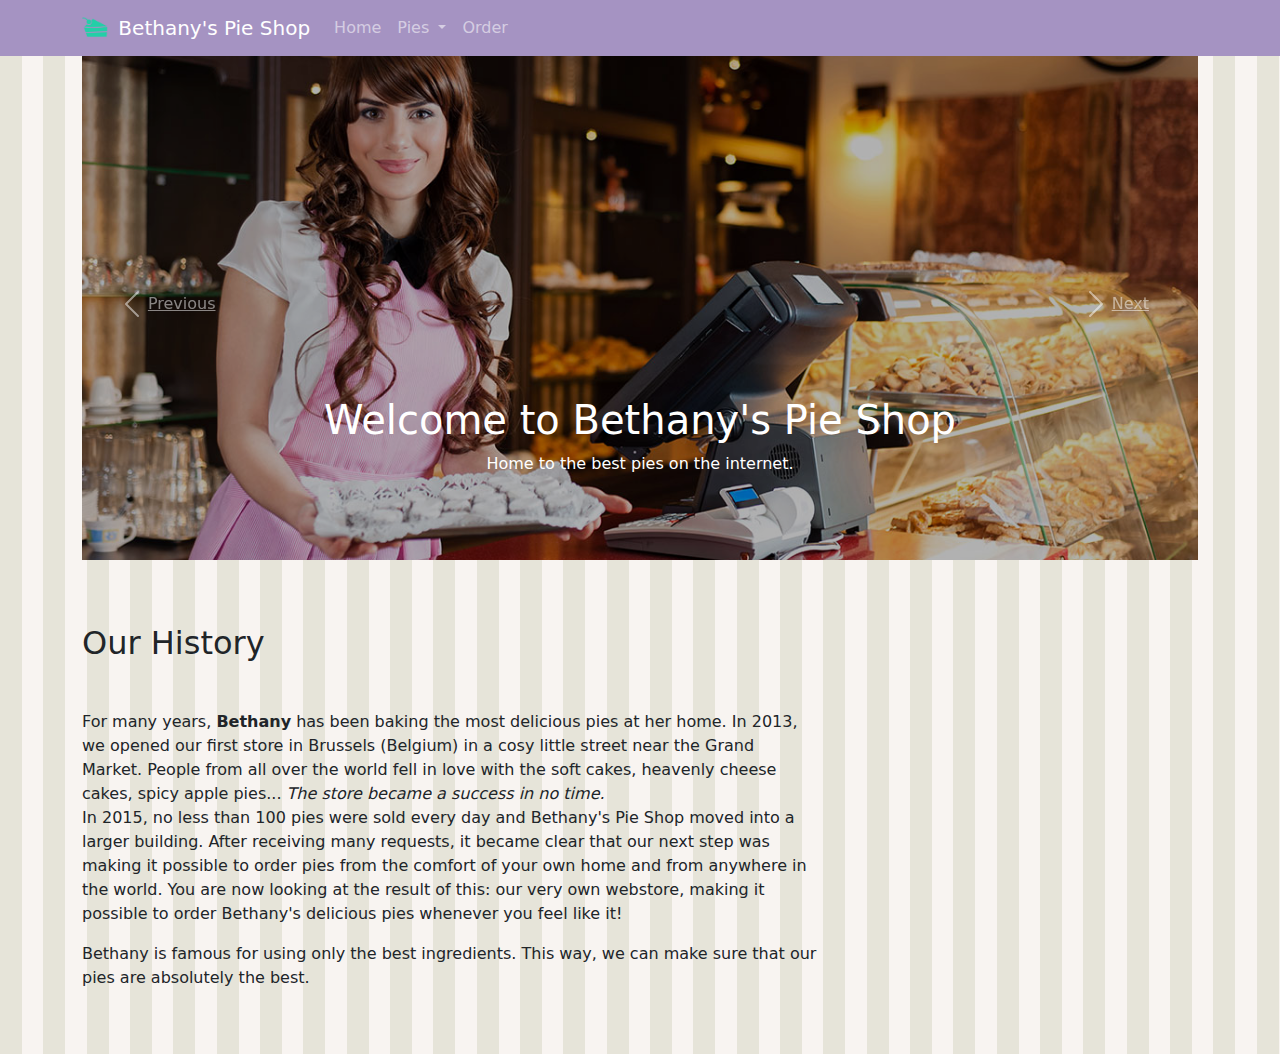
<file: index.html>
<!DOCTYPE html>

<html>

<head>
  <meta charset="utf-8">
  <meta name="viewport" content="width=device-width, initial-scale=1, shrink-to-fit=no">
  <link rel="stylesheet" href="css/bootstrap.css">
  <link rel="stylesheet" href="css/site.css">
</head>

<body>
  <header>
    <nav class="navbar navbar-expand-md navbar-dark fixed-top bg-primary">
      <div class="container">

        <a class="navbar-brand" href="index.html">
          <img src="images/pie.png" width="30" height="30" class="d-inline-block align-top" alt="">
          Bethany's Pie Shop</a>
        <button class="navbar-toggler" type="button" data-toggle="collapse" data-target="#navbarCollapse"
          aria-controls="navbarCollapse" aria-expanded="false" aria-label="Toggle navigation">
          <span class="navbar-toggler-icon"></span>
        </button>
        <div class="collapse navbar-collapse" id="navbarCollapse">
          <ul class="navbar-nav mr-auto">
            <li class="nav-item active">
              <a class="nav-link" href="index.html">Home </a>
            </li>
            <li class="nav-item dropdown">
              <a class="nav-link dropdown-toggle" href="#" id="navbarDropdown" role="button" data-toggle="dropdown"
                aria-haspopup="true" aria-expanded="false">
                Pies
              </a>
              <div class="dropdown-menu" aria-labelledby="navbarDropdown">
                <a class="dropdown-item" href="allpies.html">Fruit pies</a>
                <a class="dropdown-item" href="allpies.html">Cheese cakes</a>
                <a class="dropdown-item" href="seasonalpies.html">Seasonal pies</a>
                <div class="dropdown-divider"></div>
                <a class="dropdown-item" href="allpies.html">All pies</a>
              </div>
            </li>
            <li class="nav-item">
              <a class="nav-link" href="order.html">Order</a>
            </li>
          </ul>
        </div>
      </div>
    </nav>
  </header>

  <main class="container" role="main">
    <div id="welcomeCarousel" class="carousel slide" data-ride="carousel">
      <ol class="carousel-indicators">
        <li data-target="#welcomeCarousel" data-slide-to="0" class="active"></li>
        <li data-target="#welcomeCarousel" data-slide-to="1"></li>
        <li data-target="#welcomeCarousel" data-slide-to="2"></li>
      </ol>
      <div class="carousel-inner">
        <div class="carousel-item active welcome-carousel-image1">
          <div class="container">
            <div class="carousel-caption">
              <h1>Welcome to Bethany's Pie Shop</h1>
              <p>Home to the best pies on the internet.</p>
            </div>
          </div>
        </div>
        <div class="carousel-item welcome-carousel-image2">
          <div class="container">
            <div class="carousel-caption text-left">
              <h1>Discover our pie subscription</h1>
              <p>Our delicious pies delivered to your door. Every week.</p>
              <p><a class="btn btn-lg btn-primary" href="piesubscription.html" role="button">Sign up today</a></p>
            </div>
          </div>
        </div>
        <div class="carousel-item welcome-carousel-image3">
          <div class="container">
            <div class="carousel-caption text-right">
              <h1>Browse the pies of summer.</h1>
              <p>Every season has its pies. Enjoy our summer fruit pies now.</p>
              <p><a class="btn btn-lg btn-primary" href="fruitpies.html" role="button">Fruit pies</a></p>
            </div>
          </div>
        </div>
      </div>
      <a class="carousel-control-prev" href="#welcomeCarousel" role="button" data-slide="prev">
        <span class="carousel-control-prev-icon" aria-hidden="true"></span>
        <span class="sr-only">Previous</span>
      </a>
      <a class="carousel-control-next" href="#welcomeCarousel" role="button" data-slide="next">
        <span class="carousel-control-next-icon" aria-hidden="true"></span>
        <span class="sr-only">Next</span>
      </a>
    </div>

    <div class="row">
      <div class="col-md-8">
        <h2 class="pb-4 mb-4 font-italic">
          Our History
        </h2>
        <p>
          For many years, <b>Bethany</b> has been baking the most delicious pies at her home. In 2013, we
          opened our first
          store in Brussels (Belgium) in a cosy little street near the Grand Market. People from all over the
          world fell
          in love
          with the soft cakes, heavenly cheese cakes, spicy apple pies... <i>The store became a success in no
            time.</i>
          <br>In 2015, no less than 100 pies were sold every day and Bethany's Pie Shop moved into a larger
          building.
          After receiving many requests, it became clear that our next step was making it possible to order
          pies from the
          comfort of your own home and from anywhere in the world. You are now looking at the result of this:
          our very own
          webstore, making it possible to order Bethany's delicious pies whenever you feel like it!
        </p>
        <p>
          Bethany is famous for using only the best ingredients. This way, we can make sure
          that our pies are absolutely the best.
        </p>
      </div>

    </div>

  </main>

  <script src="https://code.jquery.com/jquery-3.6.0.slim.min.js"></script>
  <script src="script/bootstrap.js"></script>
</body>

</html>
</file>
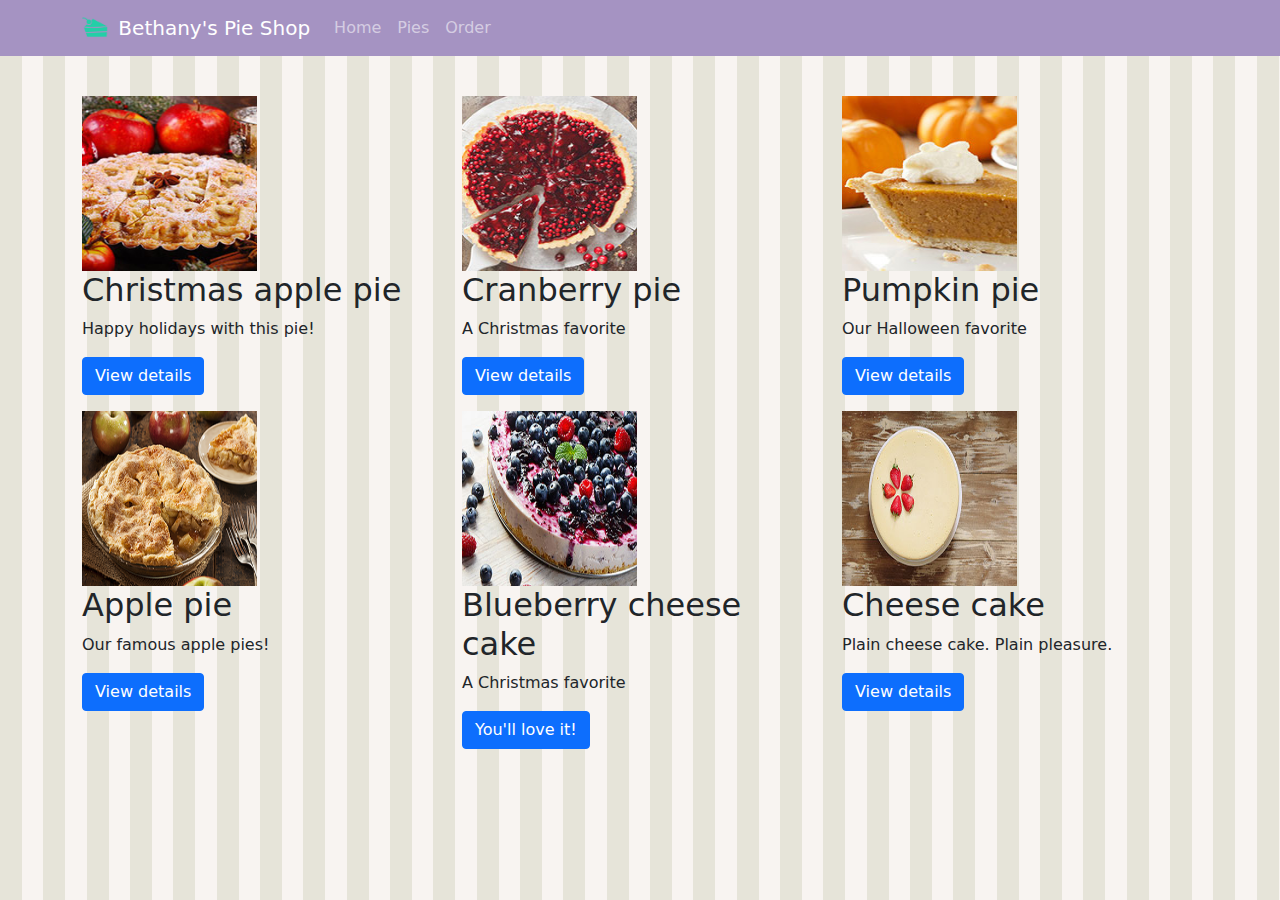
<file: allpies.html>
<!DOCTYPE html>

<html>

<head>
    <meta charset="utf-8">
    <meta name="viewport" content="width=device-width, initial-scale=1, shrink-to-fit=no">
    <link rel="stylesheet" href="css/bootstrap.css">
    <link rel="stylesheet" href="css/site.css">
</head>

<body>
    <header>
        <nav class="navbar navbar-expand-md navbar-dark fixed-top bg-primary">
            <div class="container">
                <a class="navbar-brand" href="index.html">
                    <img src="images/pie.png" width="30" height="30" class="d-inline-block align-top" alt="">
                        Bethany's Pie Shop</a>
                <button class="navbar-toggler" type="button" data-toggle="collapse" data-target="#navbarCollapse"
                    aria-controls="navbarCollapse" aria-expanded="false" aria-label="Toggle navigation">
                    <span class="navbar-toggler-icon"></span>
                </button>
                <div class="collapse navbar-collapse" id="navbarCollapse">
                    <ul class="navbar-nav mr-auto">
                        <li class="nav-item active">
                            <a class="nav-link" href="index.html">Home</a>
                        </li>
                        <li class="nav-item">
                            <a class="nav-link" href="allpies.html">Pies</a>
                        </li>
                        <li class="nav-item">
                            <a class="nav-link" href="order.html">Order</a>
                        </li>
                    </ul>
                </div>
            </div>
        </nav>
    </header>

    <main role="main">

        <div class="container mt-5">
            <div class="row">
                <div class="col-md-4">
                    <img width="175" height="175" src="images/products/christmasapplepiesmallsquare.jpg">
                    <h2>Christmas apple pie</h2>
                    <p>Happy holidays with this pie!</p>
                    <p><a class="btn btn-primary" href="applepie.html" role="button">View details</a></p>
                </div>
                <div class="col-md-4">
                    <img width="175" height="175" src="images/products/cranberrypiesmallsquare.jpg">
                    <h2>Cranberry pie</h2>
                    <p>A Christmas favorite</p>
                    <p><a class="btn btn-primary" href="applepie.html" role="button">View details</a></p>
                </div>
                <div class="col-md-4">
                    <img width="175" height="175" src="images/products/pumpkinpiesmallsquare.jpg">
                    <h2>Pumpkin pie</h2>
                    <p>Our Halloween favorite</p>
                    <p><a class="btn btn-primary" href="applepie.html" role="button">View details</a></p>
                </div>
            </div>

            <div class="row">
                <div class="col-md-4">
                    <img width="175" height="175" src="images/products/applepiesmall.jpg">
                    <h2>Apple pie</h2>
                    <p>Our famous apple pies!</p>
                    <p><a class="btn btn-primary" href="applepie.html" role="button">View details</a></p>
                </div>
                <div class="col-md-4">
                    <img width="175" height="175" src="images/products/blueberrycheesecakesmall.jpg">
                    <h2>Blueberry cheese cake</h2>
                    <p>A Christmas favorite</p>
                    <p><a class="btn btn-primary" href="applepie.html" role="button">You'll love it!</a></p>
                </div>
                <div class="col-md-4">
                    <img width="175" height="175" src="images/products/cheesecakesmall.jpg">
                    <h2>Cheese cake</h2>
                    <p>Plain cheese cake. Plain pleasure.</p>
                    <p><a class="btn btn-primary" href="applepie.html" role="button">View details</a></p>
                </div>
            </div>
        </div>
    </main>
</body>

</html>
</file>
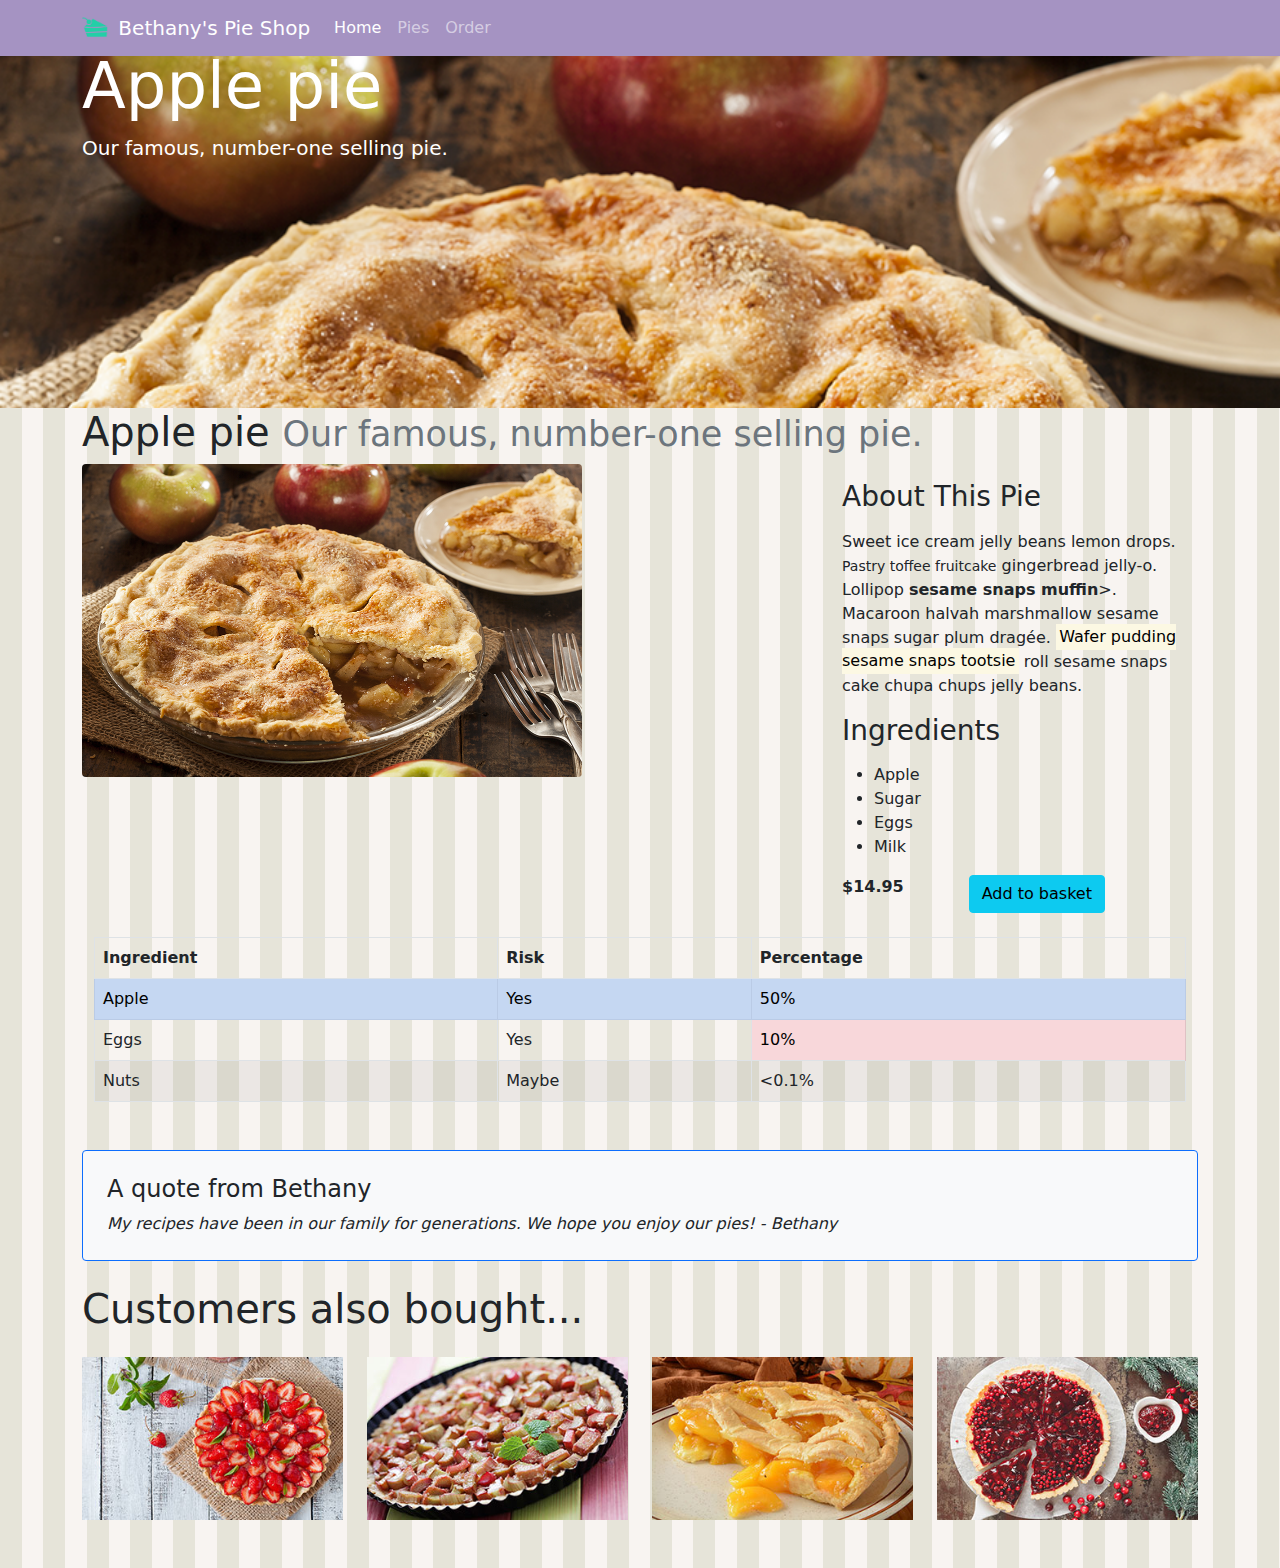
<file: applepie.html>
<!DOCTYPE html>

<html>

<head>
    <meta charset="utf-8">
    <meta name="viewport" content="width=device-width, initial-scale=1, shrink-to-fit=no">
    <link rel="stylesheet" href="css/bootstrap.css">
    <link rel="stylesheet" href="css/site.css">
</head>

<body>
    <header>
        <nav class="navbar navbar-expand-sm navbar-dark fixed-top bg-primary">
            <div class="container">
                <a href="index.html" class="navbar-brand">
                    <img src="./images/pie.png" width="30" height="30" class="d-inline-block align-top" alt="">
                    Bethany's Pie Shop
                </a>
                <div class="collapse navbar-collapse" id="navbarCollapse">
                    <ul class="nav navbar-nav mr-auto">
                        <li class="nav-item">
                            <a href="index.html" class="nav-link active">Home</a>
                        </li>
        
                        <li class="nav-item">
                            <a href="allpies.html" class="nav-link">Pies</a>
                        </li>
        
                        <li class="nav-item">
                            <a href="order.html" class="nav-link">Order</a>
                        </li>
                    </ul>
                </div>
            </div>
        </nav>
    </header>

    <main role="main">
        <div class="jumbotron jumbotron-detail-apple-pie">
            <div class="container">
                <h1 class="display-3 text-white">Apple pie</h1>
                <p class="lead text-white">Our famous, number-one selling pie.</p>
            </div>
        </div>
        <div class="container">
            <h1 >Apple pie
                <small class="text-muted">Our famous, number-one selling pie.</small>
            </h1>
            <!-- <div class="alert alert-success ">
                <strong>Success!</strong> Apple pie was added to your shopping cart.
            </div> -->
            <div class="row">
                <div class="col-md-8">
                    <img src="images/products/applepie.jpg" class="rounded img-fluid" width="500" alt="Image of apple pie">
                </div>

                <div class="col-md-4">
                    <h3 class="my-3 text-capitalize">About this pie</h3>
                    <p class="text-justify">Sweet ice cream jelly beans lemon drops. <small>Pastry toffee fruitcake</small> gingerbread jelly-o.
                        Lollipop <strong>sesame snaps muffin</strong>>. Macaroon halvah marshmallow sesame snaps sugar plum dragée.
                        <mark>Wafer pudding sesame snaps tootsie</mark> roll sesame snaps cake chupa chups jelly beans.</p>
                    <h3 class="my-3">Ingredients</h3>
                    <ul>
                        <li>Apple</li>
                        <li>Sugar</li>
                        <li>Eggs</li>
                        <li>Milk</li>
                    </ul>
                    <div class="row">
                        <div class="col-md-4">
                            <strong>$14.95</strong>
                        </div>
                        <div class="col-md-8">
                            <a type="button" href="shoppingbasket.html" class="btn btn-info float-right" data-toggle="modal" data-target="#addToBasketModal">
                                Add to basket
                            </a>
                        </div>
                    </div>
                </div>
            </div>

            <div class="row">
                <div class="table-responsive p-4">
                    <table class="table table-striped table-hover table-bordered">
                        <thead>
                            <tr>
                                <th>Ingredient</th>
                                <th>Risk</th>
                                <th>Percentage</th>
                            </tr>
                        </thead>
                        <tbody>
                            <tr class="table-primary">
                                <td>Apple</td>
                                <td>Yes</td>
                                <td>50%</td>
                            </tr>

                            <tr>
                                <td>Eggs</td>
                                <td>Yes</td>
                                <td class="table-danger">10%</td>
                            </tr>

                            <tr>
                                <td>Nuts</td>
                                <td>Maybe</td>
                                <td>&lt;0.1%</td>
                            </tr>
                        </tbody>
                    </table>
                </div>
            </div>

            <div class="p-4 mb-3 mt-2 bg-light rounded border border-primary">
                <h4>A quote from Bethany</h4>
                <p class="mb-0">
                    <em>My recipes have been in our family for generations. We hope you enjoy our pies! - Bethany</em> 
                </p>
            </div>

            <h3 class="display-6 my-4">Customers also bought...</h3>
            <div class="row">
                <div class="col-md-3 col-sm-6">
                    <a href="applepie.html">
                        <img src="./images/products/strawberrypiesmall.jpg" alt="" class="img-fluid">
                    </a>
                </div>

                <div class="col-md-3 col-sm-6">
                    <a href="applepie.html">
                        <img src="./images/products/rhubarbpiesmall.jpg" alt="" class="img-fluid">
                    </a>
                </div>

                <div class="col-md-3 col-sm-6">
                    <a href="applepie.html">
                        <img src="./images/products/peachpiesmall.jpg" alt="" class="img-fluid">
                    </a>
                </div>

                <div class="col-md-3 col-sm-6">
                    <a href="applepie.html">
                        <img src="./images/products/cranberrypiesmall.jpg" alt="" class="img-fluid">
                    </a>
                </div>
            </div>
        </div>
    </main>

    <div class="modal fade" tabindex="-1" id="addToBasketModal" role="dialog">
        <div class="modal-dialog">
            <div class="modal-content">
                <div class="modal-header">
                    <h5 class="modal-title">Bethany's Pie Shop</h5>
                    <button type="button" class="close" data-dismiss="modal" aria-label="Close">
                        <span aria-hidden="true">&times;</span>
                    </button>
                </div>
                <div class="modal-body">
                    <p>Apple pie was added to your basket</p>
                </div>
                <div class="modal-footer">
                    <button type="button" class="btn btn-secondary" data-dismiss="modal">Continue shopping</button>
                    <button type="button" class="btn btn-primary">View basket</button>
                </div>
            </div>
        </div>
    </div>

    <script src="https://code.jquery.com/jquery-3.6.0.slim.min.js"></script>
    <script src="script/bootstrap.js"></script>
</body>

</html>
</file>
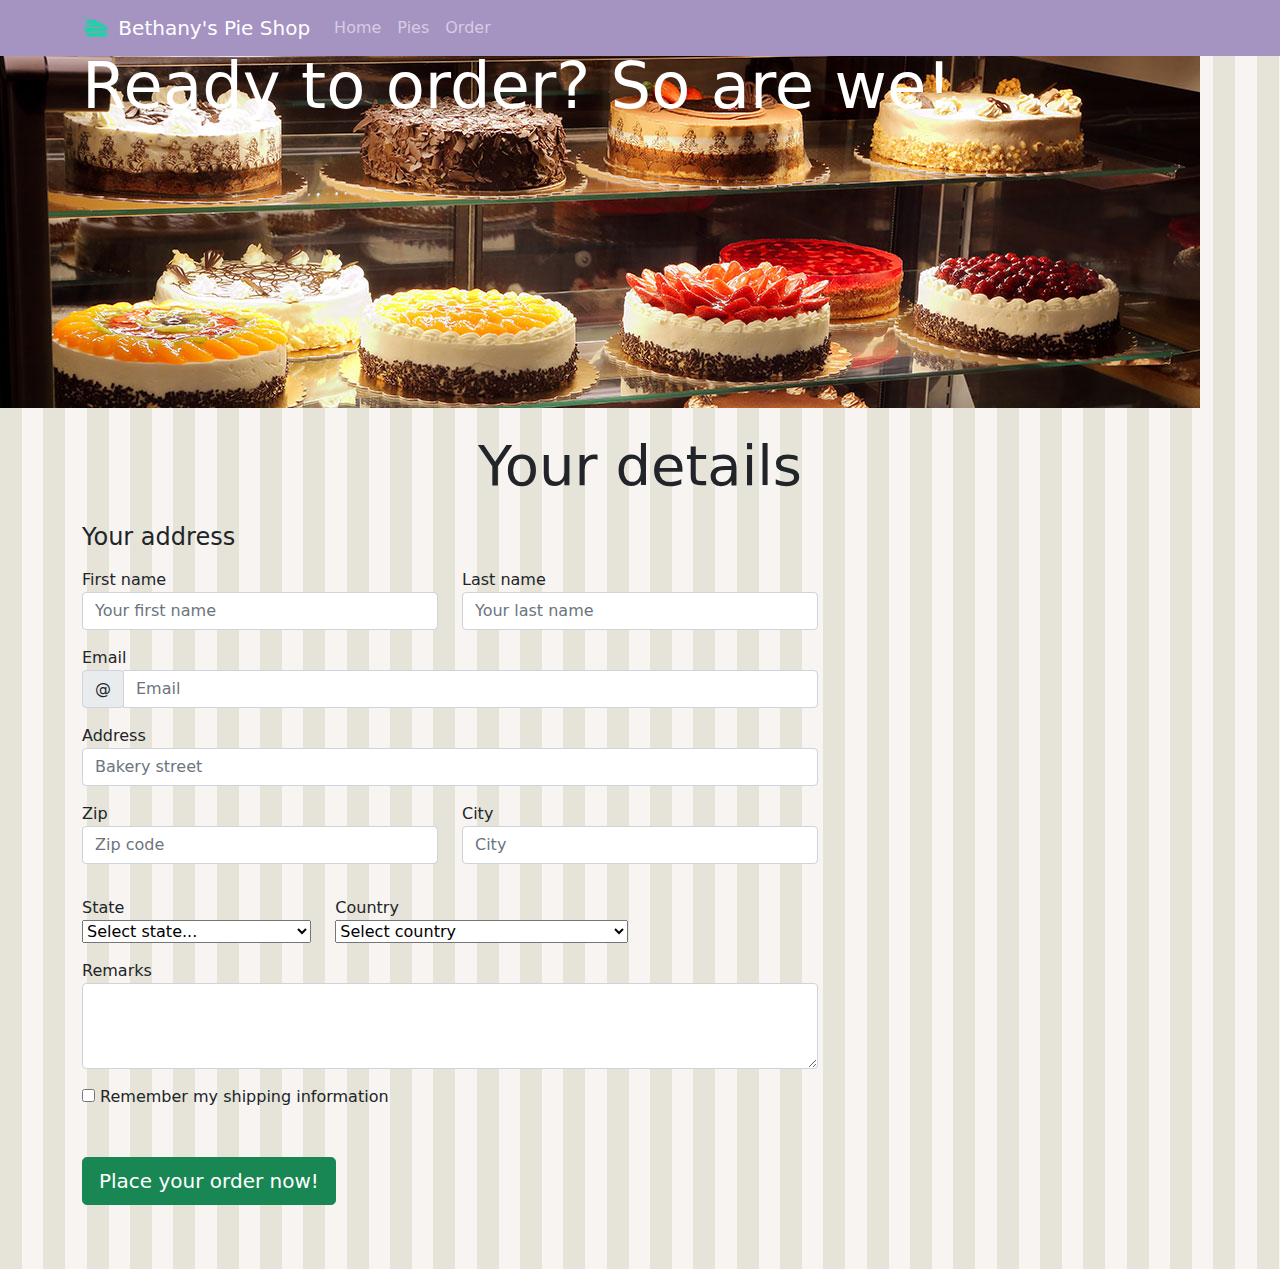
<file: order.html>
<!DOCTYPE html>

<html>

<head>
    <meta charset="utf-8">
    <meta name="viewport" content="width=device-width, initial-scale=1, shrink-to-fit=no">
    <link rel="stylesheet" href="css/bootstrap.css">
    <link rel="stylesheet" href="css/site.css">
</head>

<body>
    <header>
        <nav class="navbar navbar-expand-md navbar-dark fixed-top bg-primary">
            <div class="container">
                <a class="navbar-brand" href="index.html">
                    <img src="images/pie.png" width="30" height="30" class="d-inline-block align-top" alt="">
                        Bethany's Pie Shop</a>
                <button class="navbar-toggler" type="button" data-toggle="collapse" data-target="#navbarCollapse"
                    aria-controls="navbarCollapse" aria-expanded="false" aria-label="Toggle navigation">
                    <span class="navbar-toggler-icon"></span>
                </button>
                <div class="collapse navbar-collapse" id="navbarCollapse">
                    <ul class="navbar-nav mr-auto">
                        <li class="nav-item active">
                            <a class="nav-link" href="index.html">Home</a>
                        </li>
                        <li class="nav-item">
                            <a class="nav-link" href="allpies.html">Pies</a>
                        </li>
                        <li class="nav-item">
                            <a class="nav-link" href="order.html">Order</a>
                        </li>
                    </ul>
                </div>
            </div>
        </nav>
    </header>

    <main role="main">
        <div class="jumbotron jumbotron-other container-fluid">
            <div class="container">
                <h1 class="display-3 text-white">Ready to order? So are we!</h1>
            </div>
        </div>

        <div class="container">

            <div class="p-2 pt-md-4 pb-md-3 mx-auto text-center">
                <h1 class="display-4">Your details</h1>
            </div>

            <div class="row">
                <!-- <div class="col-md-4 order-md-2 mb-3">
                    <h4 class="d-flex justify-content-between align-items-center mb-3">
                        <span>Items in your cart</span>
                        <span class="badge badge-secondary badge-pill">3</span>
                    </h4>
                    <ul class="list-group mb-3">
                        <li class="list-group-item d-flex justify-content-between lh-condensed">
                            <div>
                                <h6 class="my-0">Pumpkin pie</h6>
                                <small class="text-muted">Count: 2</small>
                            </div>
                            <span class="text-muted">$29.80</span>
                        </li>
                        <li class="list-group-item d-flex justify-content-between lh-condensed">
                            <div>
                                <h6 class="my-0">Apple pie</h6>
                                <small class="text-muted">Count: 1</small>
                            </div>
                            <span class="text-muted">$14.95</span>
                        </li>
                        <li class="list-group-item d-flex justify-content-between">
                            <span>Total </span>
                            <strong>$44.85</strong>
                        </li>
                    </ul>
                </div> -->

                <div class="col-md-8 order-md-1">
                    <h4 class="mb-3">Your address</h4>
                    <form class="needs-validation" action="order.html" method="get" novalidate>
                        <div class="row">
                            <div class="col-md-6 mb-3 form-group">
                                <label for="firstName">First name</label>
                                <input type="text" class="form-control" id="firstName" placeholder="Your first name">
                            </div>
                            <div class="col-md-6 mb-3 form-group">
                                <label for="lastName">Last name</label>
                                <input type="text" class="form-control" id="lastName" placeholder="Your last name">
                            </div>
                        </div>

                        <div class="mb-3 form-group">
                            <label for="email">Email</label>
                            <div class="input-group">
                                <div class="input-group-prepend">
                                    <span class="input-group-text">@</span>
                                </div>
                                <input type="text" class="form-control" id="email" placeholder="Email" >
                            </div>
                        </div>

                        <div class="mb-3 form-group">
                            <label for="address">Address</label>
                            <input type="text" class="form-control" id="address" placeholder="Bakery street" >
                        </div>

                        <div class="mb-3">
                            <div class="row">
                                <div class="col-md-6 mb-3 form-group">
                                    <label for="zip">Zip</label>
                                    <input type="text" class="form-control" id="zip" placeholder="Zip code" >
                                </div>
                                <div class="col-md-6 mb-3 form-group">
                                    <label for="city">City</span></label>
                                    <input type="text" class="form-control" id="city" placeholder="City" >
                                </div>
                            </div>
                        </div>

                        <div class="row">
                            <div class="col-md-4 mb-3 form-group">
                                <label for="state">State</label>
                                <select class="custom-select d-block w-100" id="state" >
                                    <option value="">Select state...</option>
                                    <option>Not applicable</option>
                                    <option> Alabama</option>
                                    <option>Alaska</option>
                                    <option>Arizona</option>
                                    <option>Arkansas</option>
                                    <option>California</option>
                                    <option>Colorado</option>
                                    <option>Connecticut</option>
                                    <option>Delaware</option>
                                    <option>Florida</option>
                                    <option>Georgia</option>
                                    <option>Hawaii</option>
                                    <option>Idaho</option>
                                </select>
                            </div>
                            <div class="col-md-5 mb-3 form-group">
                                <label for="country">Country</label>
                                <select class="custom-select d-block w-100" id="country" >
                                    <option value="">Select country</option>
                                    <option>Belgium</option>
                                    <option>France</option>
                                    <option>Germany</option>
                                    <option>United Kingdom</option>
                                    <option>United States</option>
                                </select>
                            </div>

                        </div>

                        <div class="mb-3">
                            <div class="form-group">
                                <label for="remarks">Remarks</label>
                                <textarea class="form-control" id="remarks" rows="3"></textarea>
                            </div>
                        </div>

                        <div class="mb-5">
                            <div class="custom-control custom-checkbox">
                                <input type="checkbox" class="custom-control-input" id="saveShipping">
                                <label class="custom-control-label" for="saveShipping">Remember my shipping information</label>
                            </div>
                        </div>

                        <button class="btn btn-success btn-lg btn-block mb-3" type="submit">Place your order now!</button>
                        
                </form>
            </div>
        </div>
    </main>

    <script src="https://code.jquery.com/jquery-3.4.1.slim.min.js"></script>
    <script src="script/bootstrap.js"></script>

    
</body>

</html>
</file>
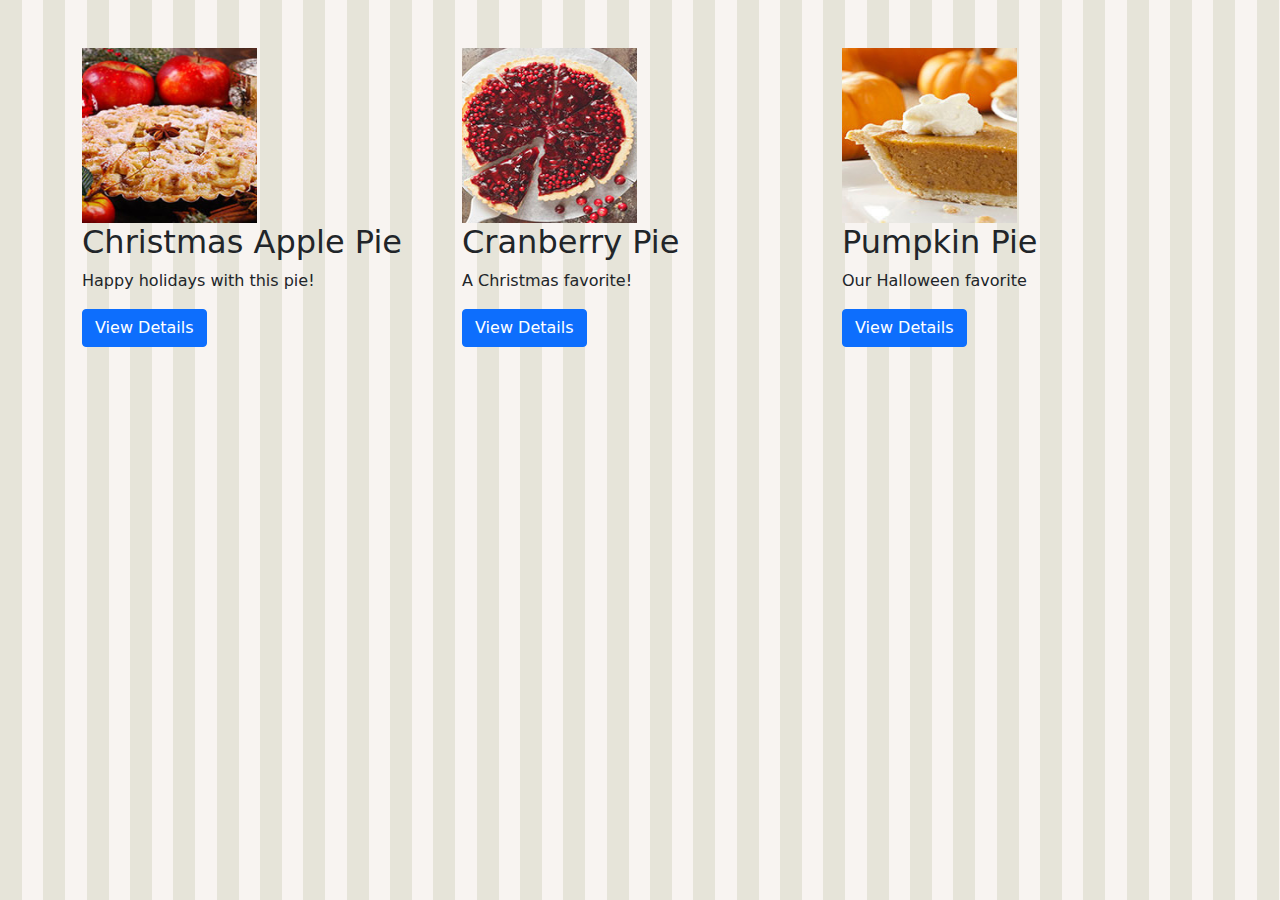
<file: seasonalpies.html>
<!DOCTYPE html>
<html lang="en">
<head>
    <meta charset="UTF-8">
    <meta http-equiv="X-UA-Compatible" content="IE=edge">
    <meta name="viewport" content="width=device-width, initial-scale=1.0">
    <title>Seasonal Pies</title>
    <link rel="stylesheet" href="./css/bootstrap.css" type="text/css">
    <link rel="stylesheet" href="./css/site.css" type="text/css">
</head>
<body>
    <main role="main">
        <div class="container">
            <div class="row">
                <div class="col-md-4">
                    <img width="175" height="175" src="./images/products/christmasapplepiesmallsquare.jpg" alt="" srcset="">
                    <h2>Christmas Apple Pie</h2>
                    <p>Happy holidays with this pie!</p>
                    <p><a href="applepie.html" class="btn btn-primary" role="button">View Details</a></p>
                </div>

                <div class="col-md-4">
                    <img width="175" height="175" src="./images/products/cranberrypiesmallsquare.jpg" alt="" srcset="">
                    <h2>Cranberry Pie</h2>
                    <p>A Christmas favorite!</p>
                    <p><a href="applepie.html" class="btn btn-primary" role="button">View Details</a></p>
                </div>

                <div class="col-md-4">
                    <img width="175" height="175" src="./images/products/pumpkinpiesmallsquare.jpg" alt="" srcset="">
                    <h2>Pumpkin Pie</h2>
                    <p>Our Halloween favorite</p>
                    <p><a href="applepie.html" class="btn btn-primary" role="button">View Details</a></p>
                </div>
            </div>
        </div>
    </main>
</body>
</html>
</file>
<file: css/site.css>
body {
    padding-top: 3rem;
    padding-bottom: 3rem;
    background-image: url('../images/pattern.png');
    background-repeat: repeat;
}

.jumbotron {
  height: 40vh;
}

.jumbotron-detail-apple-pie {
  background: url('../images/products/applepie.jpg') no-repeat fixed;
  background-size: cover;
}

.jumbotron-other {
  background: url('../images/carousel3.jpg') no-repeat fixed;
}

.bg-primary {
  background-color: #a593c2 !important;
}

.carousel {
  margin-bottom: 4rem;
}

.carousel-caption {
  bottom: 3rem;
  z-index: 10;
}

.carousel-item {
  height: 32rem;
  max-width: 100vw;
  background-size: cover;
  background-position: center center;
  background-repeat: no-repeat;
}

.welcome-carousel-image1{
  box-shadow: inset 0 0 0 100vw rgba(0,0,0,0.3);
  background-image:url('../images/carousel1.jpg');
}

.welcome-carousel-image2{
  box-shadow: inset 0 0 0 100vw rgba(0,0,0,0.3);
  background-image:url('../images/carousel2.jpg');
}

.welcome-carousel-image3{
  box-shadow: inset 0 0 0 100vw rgba(0,0,0,0.3);
  background-image:url('../images/carousel3.jpg');
}
</file>
